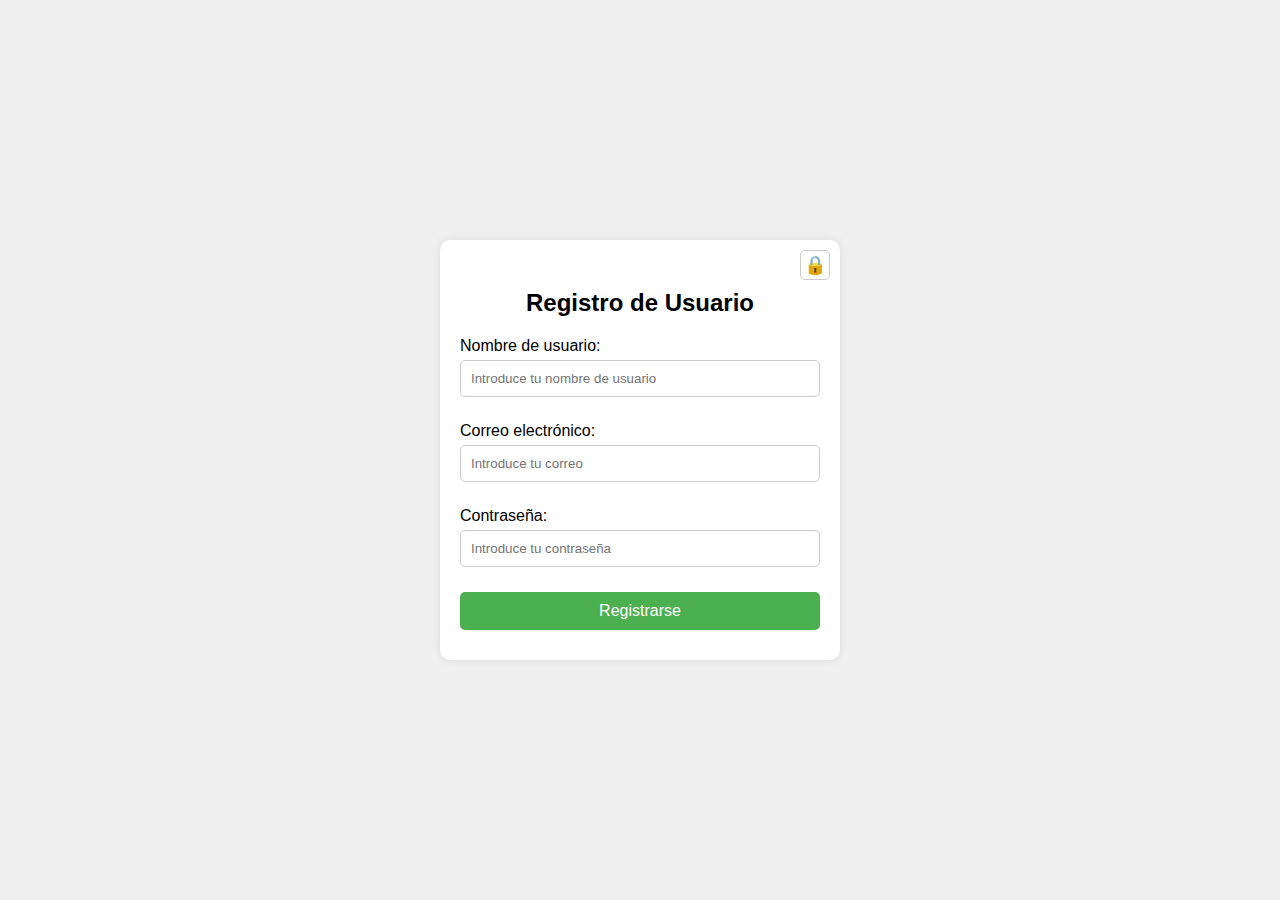
<file: projects/generator.html>
<!DOCTYPE html>
<html lang="es">

<head>
    <meta charset="UTF-8">
    <meta name="viewport" content="width=device-width, initial-scale=1.0">
    <title>Registro de Usuario</title>
    <style>
        body {
            font-family: Arial, sans-serif;
            display: flex;
            justify-content: center;
            align-items: center;
            height: 100vh;
            margin: 0;
            background-color: #f0f0f0;
        }

        .form-container {
            background-color: white;
            padding: 30px 20px;
            border-radius: 10px;
            box-shadow: 0px 0px 10px rgba(0, 0, 0, 0.1);
            width: 100%;
            max-width: 400px;
            box-sizing: border-box;
            position: relative;
        }

        h2 {
            text-align: center;
            margin-bottom: 20px;
        }

        label {
            display: block;
            margin-bottom: 5px;
        }

        input[type="password"],
        input[type="email"],
        input[type="text"] {
            width: 100%;
            padding: 10px;
            margin-bottom: 15px;
            border: 1px solid #ccc;
            border-radius: 5px;
            box-sizing: border-box;
        }

        .password-container {
            position: relative;
            width: 100%;
        }

        .password-container input {
            width: 100%;
            padding-right: 40px;
        }

        .toggle-password {
            position: absolute;
            top: 10px;
            right: 10px;
            width: 30px;
            height: 30px;
            background: none;
            border: 1px solid #ccc;
            border-radius: 5px;
            cursor: pointer;
            font-size: 18px;
            padding: 0;
            display: flex;
            justify-content: center;
            align-items: center;
        }

        button {
            padding: 10px;
            background-color: #4CAF50;
            color: white;
            border: none;
            border-radius: 5px;
            cursor: pointer;
            width: 100%;
            font-size: 16px;
        }

        button:hover {
            background-color: #45a049;
        }

        .error {
            color: red;
            font-size: 14px;
            margin-bottom: 10px;
        }
    </style>
</head>

<body>

    <div class="form-container">
        <h2>Registro de Usuario</h2>
        <form id="registerForm">
            <label for="username">Nombre de usuario:</label>
            <input type="text" id="username" name="username" placeholder="Introduce tu nombre de usuario" required
                autocomplete="username">
            <div id="usernameError" class="error"></div>

            <label for="email">Correo electrónico:</label>
            <input type="email" id="email" name="email" placeholder="Introduce tu correo" autocomplete="email" required>
            <div id="emailError" class="error"></div>

            <label for="password">Contraseña:</label>
            <div class="password-container">
                <input type="password" id="password" name="password" placeholder="Introduce tu contraseña" required
                minlength="8"
                pattern="^(?=.*[a-z])(?=.*[A-Z])(?=.*\d)(?=.*[\W_]).{8,}$"
                title="La contraseña debe tener al menos 8 caracteres, incluyendo una minúscula, una mayúscula, un número y un carácter especial."
                autocomplete="new-password"
                >
            </div>
            <div id="passwordError" class="error"></div>

            <button type="button" class="toggle-password" onclick="togglePasswords()">
                🔒
            </button>

            <button type="submit">Registrarse</button>
        </form>
    </div>

    <script>
        // Función para alternar entre mostrar y ocultar la contraseña
        function togglePasswords() {
            const passwordField = document.getElementById('password');
            const fieldType = passwordField.getAttribute('type') === 'password' ? 'text' : 'password';
            passwordField.setAttribute('type', fieldType);
            // Cambiar el ícono del botón
            const button = document.querySelector('.toggle-password');
            button.textContent = passwordField.getAttribute('type') === 'password' ? '🔒' : '🔓';
        }

        const form = document.getElementById('registerForm');
        form.addEventListener('submit', function(event) {
            const usernameError = document.getElementById('usernameError');
            const emailError = document.getElementById('emailError');
            const passwordError = document.getElementById('passwordError');

            usernameError.textContent = '';
            emailError.textContent = '';
            passwordError.textContent = '';

            const username = document.getElementById('username').value;
            const email = document.getElementById('email').value;
            if (username === '') {
                usernameError.textContent = 'Falta introducir el nombre de usuario';
                event.preventDefault();
            }
            if (email === '') {
                emailError.textContent = 'Falta introducir el correo';
                event.preventDefault();
            }
        });
    </script>
</body>

</html>
</file>
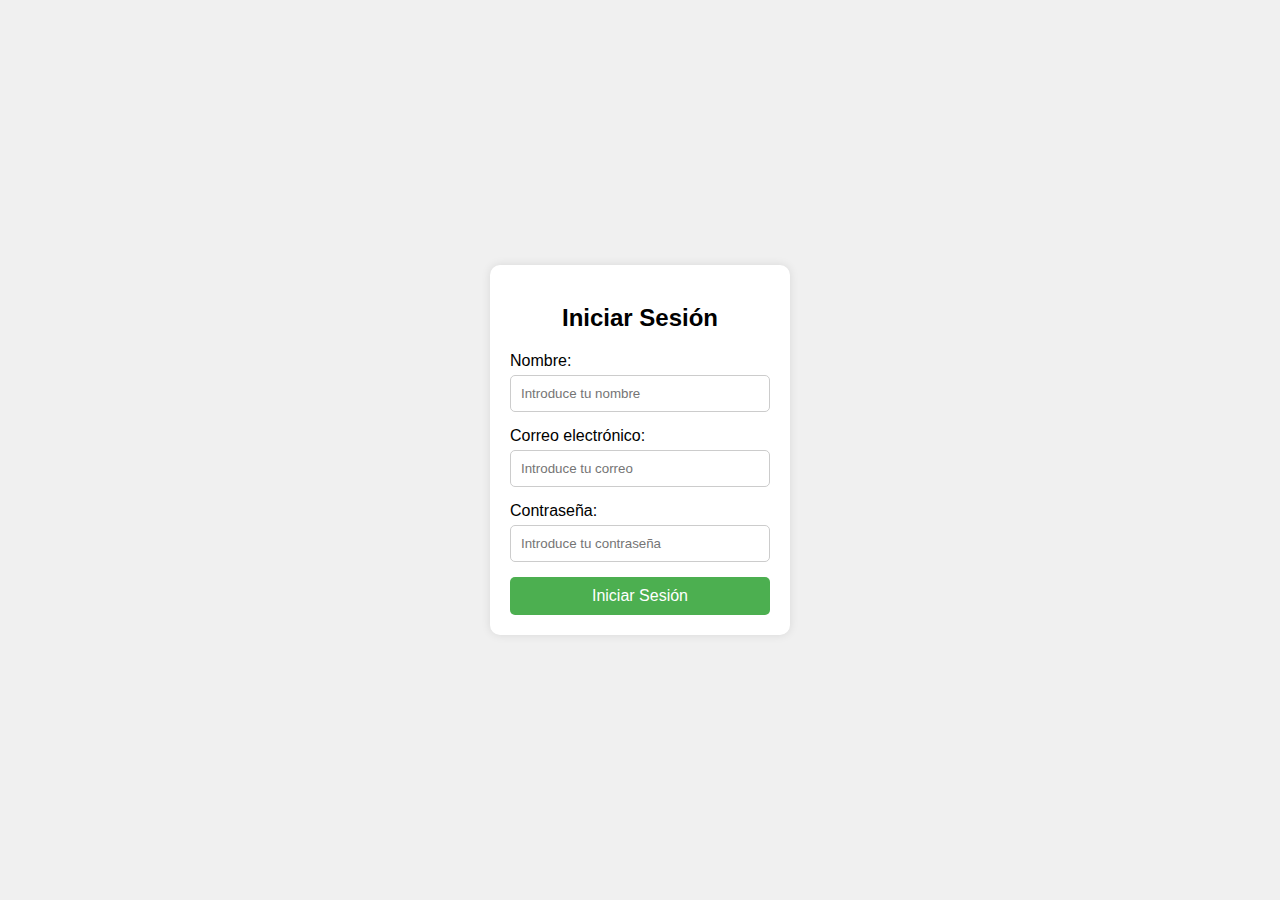
<file: projects/prubea.html>
<!DOCTYPE html>
<html lang="es">
<head>
    <meta charset="UTF-8">
    <meta name="viewport" content="width=device-width, initial-scale=1.0">
    <title>Inicio de Sesión</title>
    <style>
        body {
            font-family: Arial, sans-serif;
            display: flex;
            justify-content: center;
            align-items: center;
            height: 100vh;
            margin: 0;
            background-color: #f0f0f0;
        }
        .form-container {
            background-color: white;
            padding: 20px;
            border-radius: 10px;
            box-shadow: 0px 0px 10px rgba(0, 0, 0, 0.1);
            width: 300px;
            box-sizing: border-box;
        }
        h2 {
            text-align: center;
            margin-bottom: 20px;
        }
        label {
            display: block;
            margin-bottom: 5px;
        }
        input[type="text"], input[type="email"], input[type="password"] {
            width: 100%;
            padding: 10px;
            margin-bottom: 15px;
            border: 1px solid #ccc;
            border-radius: 5px;
            box-sizing: border-box;
        }
        button {
            padding: 10px;
            background-color: #4CAF50;
            color: white;
            border: none;
            border-radius: 5px;
            cursor: pointer;
            width: 100%;
            font-size: 16px;
        }
        button:hover {
            background-color: #45a049;
        }
    </style>
</head>
<body>

    <div class="form-container">
        <h2>Iniciar Sesión</h2>
        <form id="loginForm" action="/login" method="POST">
            <!-- Campo de nombre -->
            <label for="name">Nombre:</label>
            <input 
                type="text" 
                id="name" 
                name="name" 
                placeholder="Introduce tu nombre"
                required
                autocomplete="name"
            >

            <!-- Campo de correo electrónico -->
            <label for="email">Correo electrónico:</label>
            <input 
                type="email" 
                id="email" 
                name="email" 
                placeholder="Introduce tu correo"
                required
                autocomplete="username"
            >

            <!-- Campo de contraseña -->
            <label for="password">Contraseña:</label>
            <input 
                type="password" 
                id="password" 
                name="password" 
                placeholder="Introduce tu contraseña"
                autocomplete="current-password"
                required
            >

            <!-- Botón de inicio de sesión -->
            <button type="submit">Iniciar Sesión</button>
        </form>
    </div>

</body>
</html>
</file>
